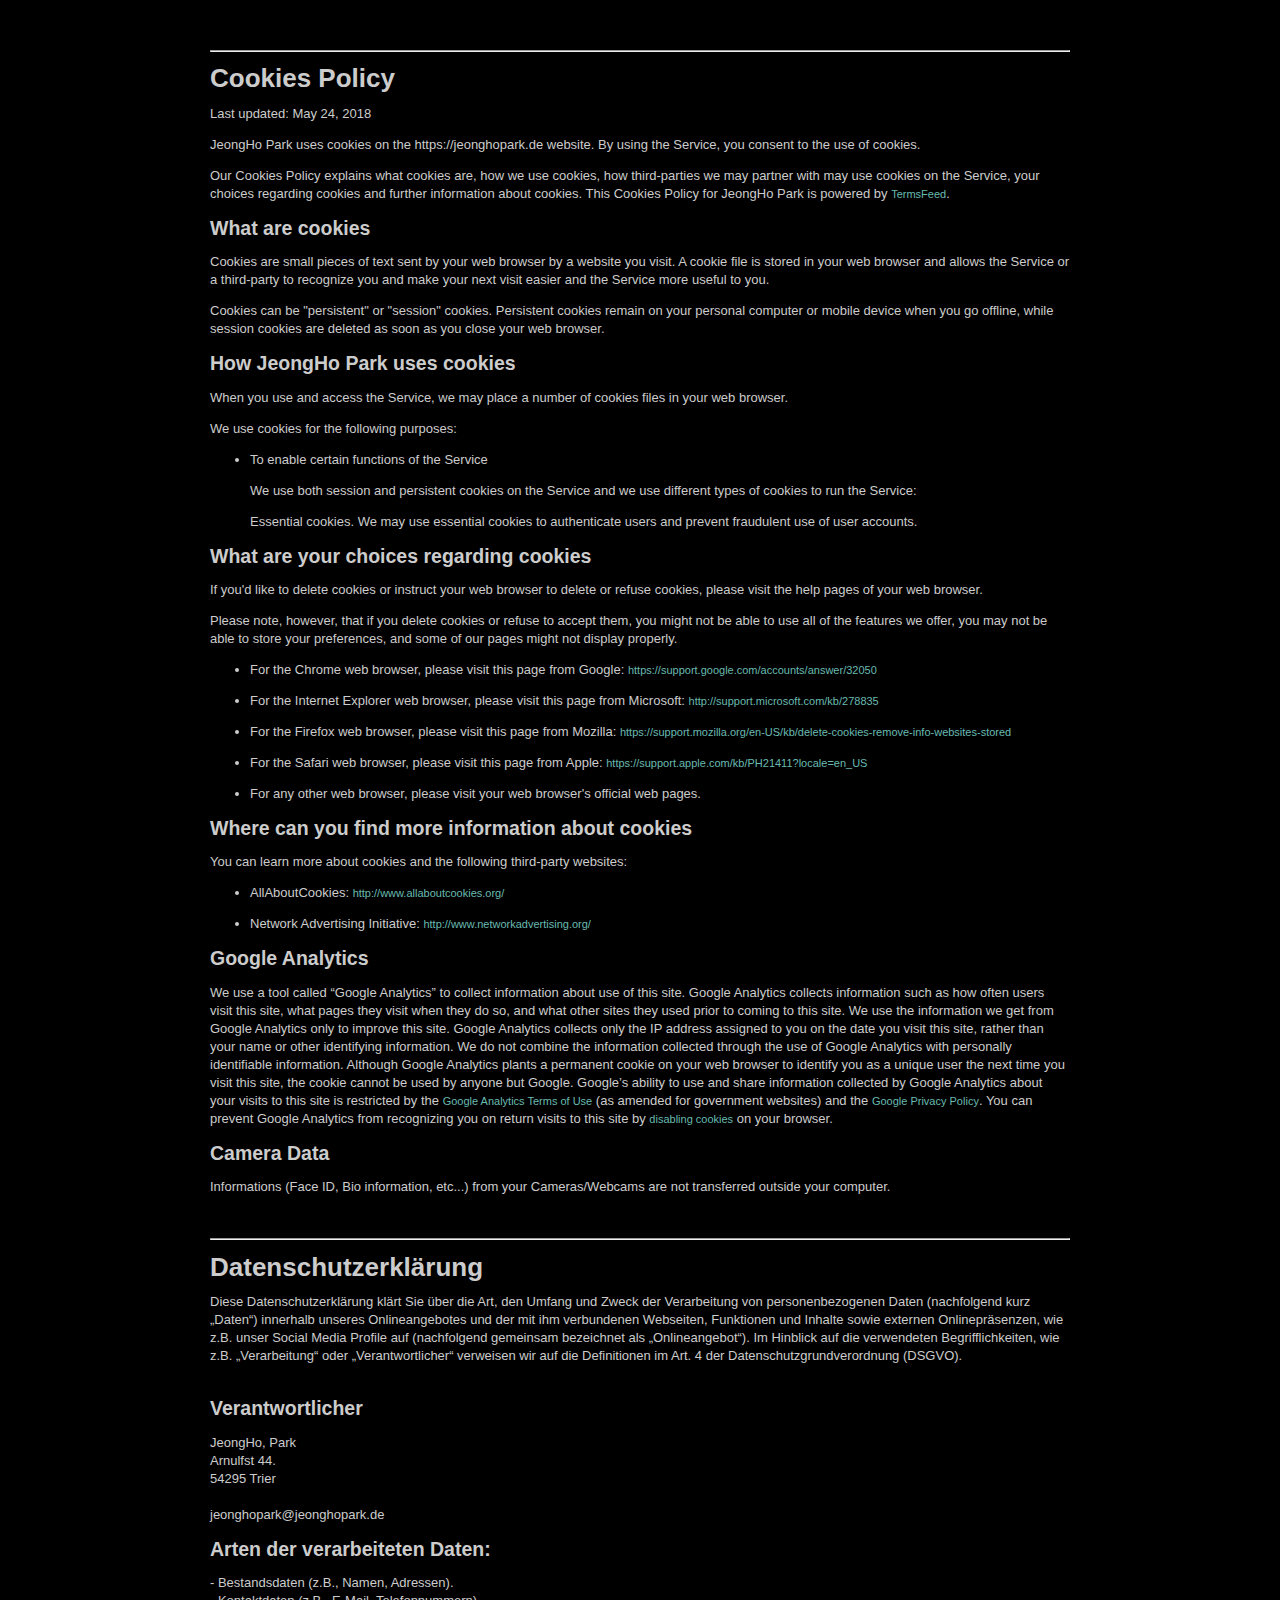
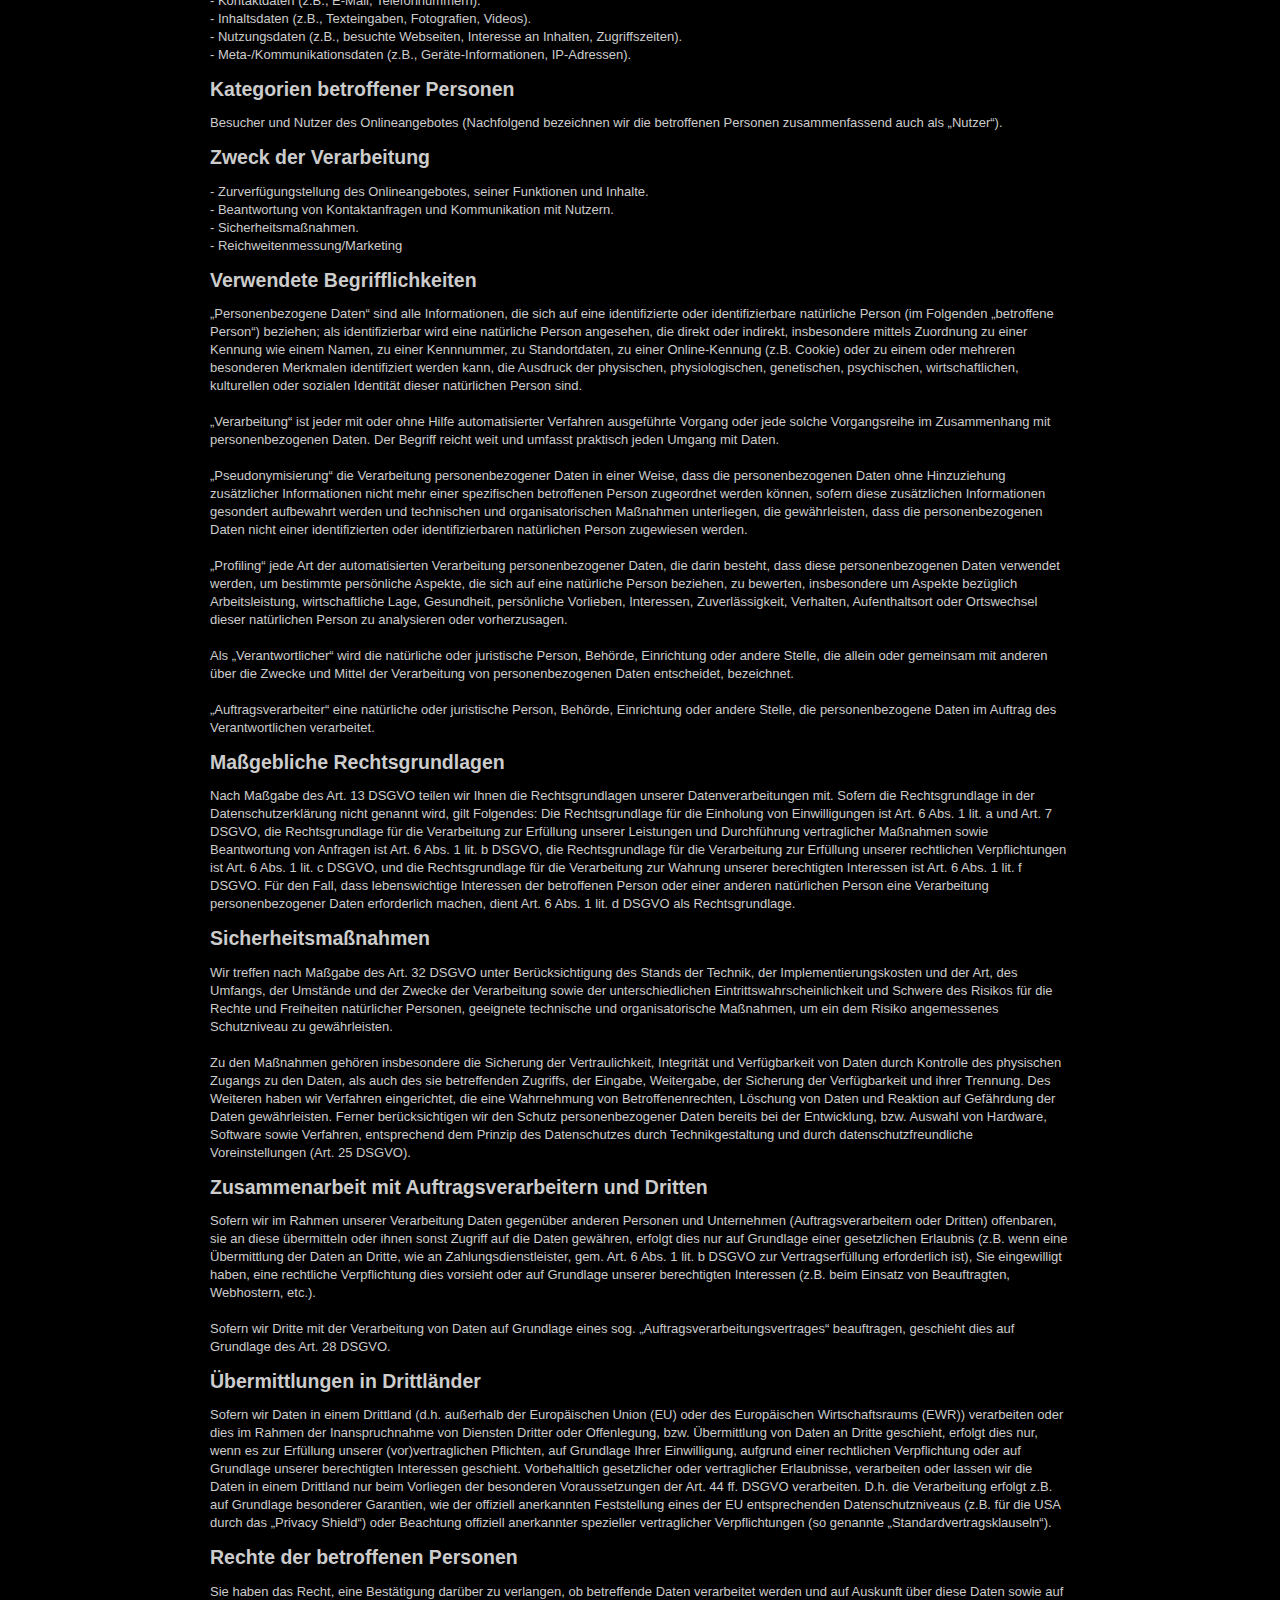
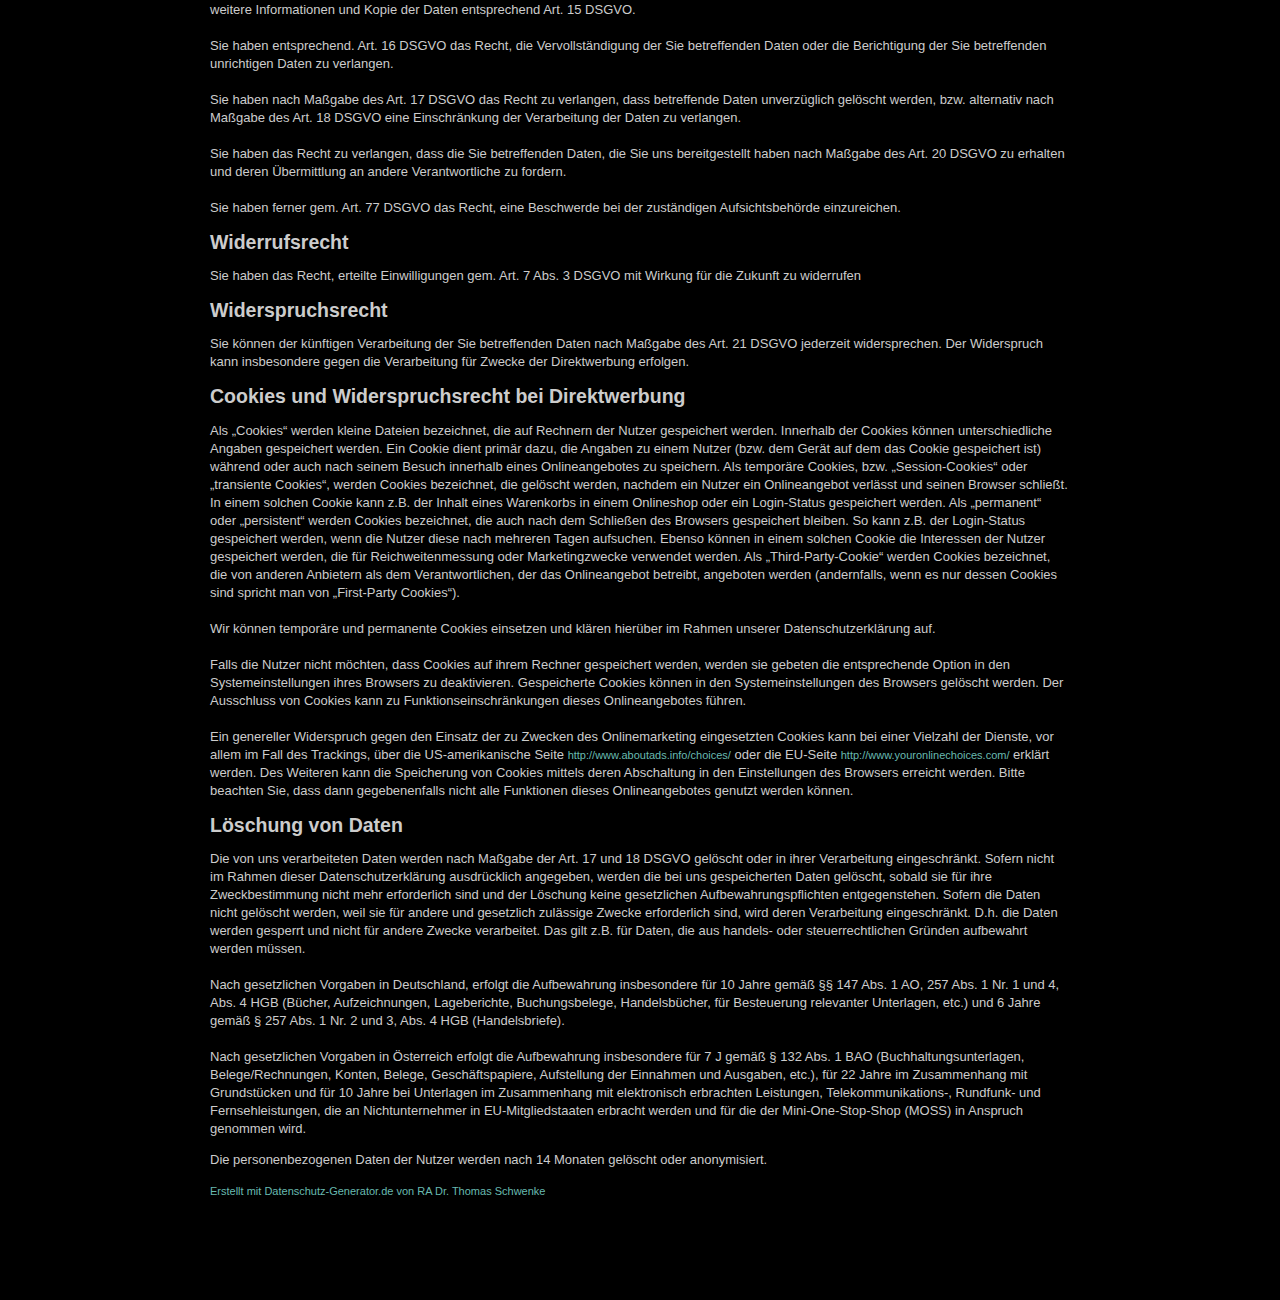
<file: privacypolicy.html>
<!DOCTYPE html PUBLIC "-//W3C//DTD XHTML 1.0 Transitional//EN" "http://www.w3.org/TR/xhtml1/DTD/xhtml1-transitional.dtd">
<html xmlns="http://www.w3.org/1999/xhtml">

<head>
    <meta http-equiv="Content-Type" content="text/html; charset=UTF-8" />
    <link rel="stylesheet" href="css/main.css">
</head>


<body>


<hr>
<h1>Cookies Policy</h1>

<p>Last updated: May 24, 2018</p>

<p>JeongHo Park uses cookies on the https://jeonghopark.de website. By using the Service, you consent to the use of cookies.</p>

<p>Our Cookies Policy explains what cookies are, how we use cookies, how third-parties we may partner with may use cookies on the Service, your choices regarding cookies and further information about cookies. This Cookies Policy  for JeongHo Park is powered by <a href="https://termsfeed.com/">TermsFeed</a>.</p>

<h2>What are cookies</h2>

<p>Cookies are small pieces of text sent by your web browser by a website you visit. A cookie file is stored in your web browser and allows the Service or a third-party to recognize you and make your next visit easier and the Service more useful to you.</p>

<p>Cookies can be "persistent" or "session" cookies. Persistent cookies remain on your personal computer or mobile device when you go offline, while session cookies are deleted as soon as you close your web browser.</p>

<h2>How JeongHo Park uses cookies</h2>

<p>When you use and access the Service, we may place a number of cookies files in your web browser.</p>

<p>We use cookies for the following purposes:</p>

<ul>
<li>
    <p>To enable certain functions of the Service</p>
    
    <p>We use both session and persistent cookies on the Service and we use different types of cookies to run the Service:</p>

    <p>Essential cookies. We may use essential cookies to authenticate users and prevent fraudulent use of user accounts.</p>
</li>
</ul>

<h2>What are your choices regarding cookies</h2>

<p>If you'd like to delete cookies or instruct your web browser to delete or refuse cookies, please visit the help pages of your web browser.</p>

<p>Please note, however, that if you delete cookies or refuse to accept them, you might not be able to use all of the features we offer, you may not be able to store your preferences, and some of our pages might not display properly.</p>

<ul>
<li>
    <p>For the Chrome web browser, please visit this page from Google: <a href="https://support.google.com/accounts/answer/32050">https://support.google.com/accounts/answer/32050</a></p>
</li>
<li>
    <p>For the Internet Explorer web browser, please visit this page from Microsoft: <a href="http://support.microsoft.com/kb/278835">http://support.microsoft.com/kb/278835</a></p>
</li>
<li>
    <p>For the Firefox web browser, please visit this page from Mozilla: <a href="https://support.mozilla.org/en-US/kb/delete-cookies-remove-info-websites-stored">https://support.mozilla.org/en-US/kb/delete-cookies-remove-info-websites-stored</a></p>
</li>
<li>
    <p>For the Safari web browser, please visit this page from Apple: <a href="https://support.apple.com/kb/PH21411?locale=en_US">https://support.apple.com/kb/PH21411?locale=en_US</a></p>
</li>
<li>
    <p>For any other web browser, please visit your web browser's official web pages.</p>
</li>
</ul>

<h2>Where can you find more information about cookies</h2>

<p>You can learn more about cookies and the following third-party websites:</p>

<ul>
<li>
    <p>AllAboutCookies: <a href="http://www.allaboutcookies.org/">http://www.allaboutcookies.org/</a></p>
</li>
<li>
    <p>Network Advertising Initiative: <a href="http://www.networkadvertising.org/">http://www.networkadvertising.org/</a></p>
</li>
</ul>


<h2>Google Analytics</h2>

We use a tool called “Google Analytics” to collect information about use of this site. Google Analytics collects information such as how often users visit this site, what pages they visit when they do so, and what other sites they used prior to coming to this site. We use the information we get from Google Analytics only to improve this site. Google Analytics collects only the IP address assigned to you on the date you visit this site, rather than your name or other identifying information. We do not combine the information collected through the use of Google Analytics with personally identifiable information. Although Google Analytics plants a permanent cookie on your web browser to identify you as a unique user the next time you visit this site, the cookie cannot be used by anyone but Google. Google’s ability to use and share information collected by Google Analytics about your visits to this site is restricted by the <a href="https://www.google.com/analytics/terms/us.html">Google Analytics Terms of Use</a> (as amended for government websites) and the <a href="https://policies.google.com/privacy">Google Privacy Policy</a>. You can prevent Google Analytics from recognizing you on return visits to this site by <a href="https://www.usa.gov/optout-instructions">disabling cookies</a> on your browser.



<h2>Camera Data</h2>
Informations (Face ID, Bio information, etc...) from your Cameras/Webcams are not transferred outside your computer.


<br><br><br>

<hr>

<h1>Datenschutzerklärung</h1>
<h2 id="dsg-general-intro"></h2><p>Diese Datenschutzerklärung klärt Sie über die Art, den Umfang und Zweck der Verarbeitung von personenbezogenen Daten (nachfolgend kurz „Daten“) innerhalb unseres Onlineangebotes und der mit ihm verbundenen Webseiten, Funktionen und Inhalte sowie externen Onlinepräsenzen, wie z.B. unser Social Media Profile auf (nachfolgend gemeinsam bezeichnet als „Onlineangebot“). Im Hinblick auf die verwendeten Begrifflichkeiten, wie z.B. „Verarbeitung“ oder „Verantwortlicher“ verweisen wir auf die Definitionen im Art. 4 der Datenschutzgrundverordnung (DSGVO).<br>
<br>
</p><h2 id="dsg-general-controller">Verantwortlicher</h2><p><span class="tsmcontroller">JeongHo, Park<br>
Arnulfst 44.<br>
54295 Trier<br>
<br>
jeonghopark@jeonghopark.de<br>
</span></p><h2 id="dsg-general-datatype">Arten der verarbeiteten Daten:</h2><p>-    Bestandsdaten (z.B., Namen, Adressen).<br>
-   Kontaktdaten (z.B., E-Mail, Telefonnummern).<br>
-   Inhaltsdaten (z.B., Texteingaben, Fotografien, Videos).<br>
-   Nutzungsdaten (z.B., besuchte Webseiten, Interesse an Inhalten, Zugriffszeiten).<br>
-   Meta-/Kommunikationsdaten (z.B., Geräte-Informationen, IP-Adressen).<br>
</p><h2 id="dsg-general-datasubjects">Kategorien betroffener Personen</h2><p>Besucher und Nutzer des Onlineangebotes (Nachfolgend bezeichnen wir die betroffenen Personen zusammenfassend auch als „Nutzer“).<br>
</p><h2 id="dsg-general-purpose">Zweck der Verarbeitung</h2><p>-    Zurverfügungstellung des Onlineangebotes, seiner Funktionen und  Inhalte.<br>
-   Beantwortung von Kontaktanfragen und Kommunikation mit Nutzern.<br>
-   Sicherheitsmaßnahmen.<br>
-   Reichweitenmessung/Marketing<br>
<span class="tsmcom"></span></p><h2 id="dsg-general-terms">Verwendete Begrifflichkeiten </h2><p>„Personenbezogene Daten“ sind alle Informationen, die sich auf eine identifizierte oder identifizierbare natürliche Person (im Folgenden „betroffene Person“) beziehen; als identifizierbar wird eine natürliche Person angesehen, die direkt oder indirekt, insbesondere mittels Zuordnung zu einer Kennung wie einem Namen, zu einer Kennnummer, zu Standortdaten, zu einer Online-Kennung (z.B. Cookie) oder zu einem oder mehreren besonderen Merkmalen identifiziert werden kann, die Ausdruck der physischen, physiologischen, genetischen, psychischen, wirtschaftlichen, kulturellen oder sozialen Identität dieser natürlichen Person sind.<br>
<br>
„Verarbeitung“ ist jeder mit oder ohne Hilfe automatisierter Verfahren ausgeführte Vorgang oder jede solche Vorgangsreihe im Zusammenhang mit personenbezogenen Daten. Der Begriff reicht weit und umfasst praktisch jeden Umgang mit Daten.<br>
<br>
„Pseudonymisierung“ die Verarbeitung personenbezogener Daten in einer Weise, dass die personenbezogenen Daten ohne Hinzuziehung zusätzlicher Informationen nicht mehr einer spezifischen betroffenen Person zugeordnet werden können, sofern diese zusätzlichen Informationen gesondert aufbewahrt werden und technischen und organisatorischen Maßnahmen unterliegen, die gewährleisten, dass die personenbezogenen Daten nicht einer identifizierten oder identifizierbaren natürlichen Person zugewiesen werden.<br>
<br>
„Profiling“ jede Art der automatisierten Verarbeitung personenbezogener Daten, die darin besteht, dass diese personenbezogenen Daten verwendet werden, um bestimmte persönliche Aspekte, die sich auf eine natürliche Person beziehen, zu bewerten, insbesondere um Aspekte bezüglich Arbeitsleistung, wirtschaftliche Lage, Gesundheit, persönliche Vorlieben, Interessen, Zuverlässigkeit, Verhalten, Aufenthaltsort oder Ortswechsel dieser natürlichen Person zu analysieren oder vorherzusagen.<br>
<br>
Als „Verantwortlicher“ wird die natürliche oder juristische Person, Behörde, Einrichtung oder andere Stelle, die allein oder gemeinsam mit anderen über die Zwecke und Mittel der Verarbeitung von personenbezogenen Daten entscheidet, bezeichnet.<br>
<br>
„Auftragsverarbeiter“ eine natürliche oder juristische Person, Behörde, Einrichtung oder andere Stelle, die personenbezogene Daten im Auftrag des Verantwortlichen verarbeitet.<br>
</p><h2 id="dsg-general-legalbasis">Maßgebliche Rechtsgrundlagen</h2><p>Nach Maßgabe des Art. 13 DSGVO teilen wir Ihnen die Rechtsgrundlagen unserer Datenverarbeitungen mit. Sofern die Rechtsgrundlage in der Datenschutzerklärung nicht genannt wird, gilt Folgendes: Die Rechtsgrundlage für die Einholung von Einwilligungen ist Art. 6 Abs. 1 lit. a und Art. 7 DSGVO, die Rechtsgrundlage für die Verarbeitung zur Erfüllung unserer Leistungen und Durchführung vertraglicher Maßnahmen sowie Beantwortung von Anfragen ist Art. 6 Abs. 1 lit. b DSGVO, die Rechtsgrundlage für die Verarbeitung zur Erfüllung unserer rechtlichen Verpflichtungen ist Art. 6 Abs. 1 lit. c DSGVO, und die Rechtsgrundlage für die Verarbeitung zur Wahrung unserer berechtigten Interessen ist Art. 6 Abs. 1 lit. f DSGVO. Für den Fall, dass lebenswichtige Interessen der betroffenen Person oder einer anderen natürlichen Person eine Verarbeitung personenbezogener Daten erforderlich machen, dient Art. 6 Abs. 1 lit. d DSGVO als Rechtsgrundlage.</p><h2 id="dsg-general-securitymeasures">Sicherheitsmaßnahmen</h2><p>Wir treffen nach Maßgabe des Art. 32 DSGVO unter Berücksichtigung des Stands der Technik, der Implementierungskosten und der Art, des Umfangs, der Umstände und der Zwecke der Verarbeitung sowie der unterschiedlichen Eintrittswahrscheinlichkeit und Schwere des Risikos für die Rechte und Freiheiten natürlicher Personen, geeignete technische und organisatorische Maßnahmen, um ein dem Risiko angemessenes Schutzniveau zu gewährleisten.<br>
<br>
Zu den Maßnahmen gehören insbesondere die Sicherung der Vertraulichkeit, Integrität und Verfügbarkeit von Daten durch Kontrolle des physischen Zugangs zu den Daten, als auch des sie betreffenden Zugriffs, der Eingabe, Weitergabe, der Sicherung der Verfügbarkeit und ihrer Trennung. Des Weiteren haben wir Verfahren eingerichtet, die eine Wahrnehmung von Betroffenenrechten, Löschung von Daten und Reaktion auf Gefährdung der Daten gewährleisten. Ferner berücksichtigen wir den Schutz personenbezogener Daten bereits bei der Entwicklung, bzw. Auswahl von Hardware, Software sowie Verfahren, entsprechend dem Prinzip des Datenschutzes durch Technikgestaltung und durch datenschutzfreundliche Voreinstellungen (Art. 25 DSGVO).<br>
</p><h2 id="dsg-general-coprocessing">Zusammenarbeit mit Auftragsverarbeitern und Dritten</h2><p>Sofern wir im Rahmen unserer Verarbeitung Daten gegenüber anderen Personen und Unternehmen (Auftragsverarbeitern oder Dritten) offenbaren, sie an diese übermitteln oder ihnen sonst Zugriff auf die Daten gewähren, erfolgt dies nur auf Grundlage einer gesetzlichen Erlaubnis (z.B. wenn eine Übermittlung der Daten an Dritte, wie an Zahlungsdienstleister, gem. Art. 6 Abs. 1 lit. b DSGVO zur Vertragserfüllung erforderlich ist), Sie eingewilligt haben, eine rechtliche Verpflichtung dies vorsieht oder auf Grundlage unserer berechtigten Interessen (z.B. beim Einsatz von Beauftragten, Webhostern, etc.). <br>
<br>
Sofern wir Dritte mit der Verarbeitung von Daten auf Grundlage eines sog. „Auftragsverarbeitungsvertrages“ beauftragen, geschieht dies auf Grundlage des Art. 28 DSGVO.</p><h2 id="dsg-general-thirdparty">Übermittlungen in Drittländer</h2><p>Sofern wir Daten in einem Drittland (d.h. außerhalb der Europäischen Union (EU) oder des Europäischen Wirtschaftsraums (EWR)) verarbeiten oder dies im Rahmen der Inanspruchnahme von Diensten Dritter oder Offenlegung, bzw. Übermittlung von Daten an Dritte geschieht, erfolgt dies nur, wenn es zur Erfüllung unserer (vor)vertraglichen Pflichten, auf Grundlage Ihrer Einwilligung, aufgrund einer rechtlichen Verpflichtung oder auf Grundlage unserer berechtigten Interessen geschieht. Vorbehaltlich gesetzlicher oder vertraglicher Erlaubnisse, verarbeiten oder lassen wir die Daten in einem Drittland nur beim Vorliegen der besonderen Voraussetzungen der Art. 44 ff. DSGVO verarbeiten. D.h. die Verarbeitung erfolgt z.B. auf Grundlage besonderer Garantien, wie der offiziell anerkannten Feststellung eines der EU entsprechenden Datenschutzniveaus (z.B. für die USA durch das „Privacy Shield“) oder Beachtung offiziell anerkannter spezieller vertraglicher Verpflichtungen (so genannte „Standardvertragsklauseln“).</p><h2 id="dsg-general-rightssubject">Rechte der betroffenen Personen</h2><p>Sie haben das Recht, eine Bestätigung darüber zu verlangen, ob betreffende Daten verarbeitet werden und auf Auskunft über diese Daten sowie auf weitere Informationen und Kopie der Daten entsprechend Art. 15 DSGVO.<br>
<br>
Sie haben entsprechend. Art. 16 DSGVO das Recht, die Vervollständigung der Sie betreffenden Daten oder die Berichtigung der Sie betreffenden unrichtigen Daten zu verlangen.<br>
<br>
Sie haben nach Maßgabe des Art. 17 DSGVO das Recht zu verlangen, dass betreffende Daten unverzüglich gelöscht werden, bzw. alternativ nach Maßgabe des Art. 18 DSGVO eine Einschränkung der Verarbeitung der Daten zu verlangen.<br>
<br>
Sie haben das Recht zu verlangen, dass die Sie betreffenden Daten, die Sie uns bereitgestellt haben nach Maßgabe des Art. 20 DSGVO zu erhalten und deren Übermittlung an andere Verantwortliche zu fordern. <br>
<br>
Sie haben ferner gem. Art. 77 DSGVO das Recht, eine Beschwerde bei der zuständigen Aufsichtsbehörde einzureichen.</p><h2 id="dsg-general-revokeconsent">Widerrufsrecht</h2><p>Sie haben das Recht, erteilte Einwilligungen gem. Art. 7 Abs. 3 DSGVO mit Wirkung für die Zukunft zu widerrufen</p><h2 id="dsg-general-object">Widerspruchsrecht</h2><p>Sie können der künftigen Verarbeitung der Sie betreffenden Daten nach Maßgabe des Art. 21 DSGVO jederzeit widersprechen. Der Widerspruch kann insbesondere gegen die Verarbeitung für Zwecke der Direktwerbung erfolgen.</p><h2 id="dsg-general-cookies">Cookies und Widerspruchsrecht bei Direktwerbung</h2><p>Als „Cookies“ werden kleine Dateien bezeichnet, die auf Rechnern der Nutzer gespeichert werden. Innerhalb der Cookies können unterschiedliche Angaben gespeichert werden. Ein Cookie dient primär dazu, die Angaben zu einem Nutzer (bzw. dem Gerät auf dem das Cookie gespeichert ist) während oder auch nach seinem Besuch innerhalb eines Onlineangebotes zu speichern. Als temporäre Cookies, bzw. „Session-Cookies“ oder „transiente Cookies“, werden Cookies bezeichnet, die gelöscht werden, nachdem ein Nutzer ein Onlineangebot verlässt und seinen Browser schließt. In einem solchen Cookie kann z.B. der Inhalt eines Warenkorbs in einem Onlineshop oder ein Login-Status gespeichert werden. Als „permanent“ oder „persistent“ werden Cookies bezeichnet, die auch nach dem Schließen des Browsers gespeichert bleiben. So kann z.B. der Login-Status gespeichert werden, wenn die Nutzer diese nach mehreren Tagen aufsuchen. Ebenso können in einem solchen Cookie die Interessen der Nutzer gespeichert werden, die für Reichweitenmessung oder Marketingzwecke verwendet werden. Als „Third-Party-Cookie“ werden Cookies bezeichnet, die von anderen Anbietern als dem Verantwortlichen, der das Onlineangebot betreibt, angeboten werden (andernfalls, wenn es nur dessen Cookies sind spricht man von „First-Party Cookies“).<br>
<br>
Wir können temporäre und permanente Cookies einsetzen und klären hierüber im Rahmen unserer Datenschutzerklärung auf.<br>
<br>
Falls die Nutzer nicht möchten, dass Cookies auf ihrem Rechner gespeichert werden, werden sie gebeten die entsprechende Option in den Systemeinstellungen ihres Browsers zu deaktivieren. Gespeicherte Cookies können in den Systemeinstellungen des Browsers gelöscht werden. Der Ausschluss von Cookies kann zu Funktionseinschränkungen dieses Onlineangebotes führen.<br>
<br>
Ein genereller Widerspruch gegen den Einsatz der zu Zwecken des Onlinemarketing eingesetzten Cookies kann bei einer Vielzahl der Dienste, vor allem im Fall des Trackings, über die US-amerikanische Seite <a href="http://www.aboutads.info/choices/">http://www.aboutads.info/choices/</a> oder die EU-Seite <a href="http://www.youronlinechoices.com/">http://www.youronlinechoices.com/</a> erklärt werden. Des Weiteren kann die Speicherung von Cookies mittels deren Abschaltung in den Einstellungen des Browsers erreicht werden. Bitte beachten Sie, dass dann gegebenenfalls nicht alle Funktionen dieses Onlineangebotes genutzt werden können.</p><h2 id="dsg-general-erasure">Löschung von Daten</h2><p>Die von uns verarbeiteten Daten werden nach Maßgabe der Art. 17 und 18 DSGVO gelöscht oder in ihrer Verarbeitung eingeschränkt. Sofern nicht im Rahmen dieser Datenschutzerklärung ausdrücklich angegeben, werden die bei uns gespeicherten Daten gelöscht, sobald sie für ihre Zweckbestimmung nicht mehr erforderlich sind und der Löschung keine gesetzlichen Aufbewahrungspflichten entgegenstehen. Sofern die Daten nicht gelöscht werden, weil sie für andere und gesetzlich zulässige Zwecke erforderlich sind, wird deren Verarbeitung eingeschränkt. D.h. die Daten werden gesperrt und nicht für andere Zwecke verarbeitet. Das gilt z.B. für Daten, die aus handels- oder steuerrechtlichen Gründen aufbewahrt werden müssen.<br>
<br>
Nach gesetzlichen Vorgaben in Deutschland, erfolgt die Aufbewahrung insbesondere für 10 Jahre gemäß §§ 147 Abs. 1 AO, 257 Abs. 1 Nr. 1 und 4, Abs. 4 HGB (Bücher, Aufzeichnungen, Lageberichte, Buchungsbelege, Handelsbücher, für Besteuerung relevanter Unterlagen, etc.) und 6 Jahre gemäß § 257 Abs. 1 Nr. 2 und 3, Abs. 4 HGB (Handelsbriefe). <br>
<br>
Nach gesetzlichen Vorgaben in Österreich erfolgt die Aufbewahrung insbesondere für 7 J gemäß § 132 Abs. 1 BAO (Buchhaltungsunterlagen, Belege/Rechnungen, Konten, Belege, Geschäftspapiere, Aufstellung der Einnahmen und Ausgaben, etc.), für 22 Jahre im Zusammenhang mit Grundstücken und für 10 Jahre bei Unterlagen im Zusammenhang mit elektronisch erbrachten Leistungen, Telekommunikations-, Rundfunk- und Fernsehleistungen, die an Nichtunternehmer in EU-Mitgliedstaaten erbracht werden und für die der Mini-One-Stop-Shop (MOSS) in Anspruch genommen wird.</p><p></p>


<!-- <h2 id="dsg-disqus">DISQUS-Kommentarfunktion</h2><p></p><p><span class="ts-muster-content">Wir setzen auf Grundlage unserer berechtigten Interessen an einer effizienten, sicheren und nutzerfreundlichen Kommentarverwaltung gem. Art. 6 Abs. 1 lit. f. DSGVO den Kommentardienst DISQUS, angeboten von der DISQUS, Inc., 301 Howard St, Floor 3 San Francisco, California- 94105, USA, ein. DISQUS ist unter dem Privacy-Shield-Abkommen zertifiziert und bietet hierdurch eine Garantie, das europäische Datenschutzrecht einzuhalten: <a target="_blank" href="https://www.privacyshield.gov/participant?id=a2zt0000000TRkEAAW&amp;status=Active">https://www.privacyshield.gov/participant?id=a2zt0000000TRkEAAW&amp;status=Active</a>.<br>
<br>
Zur Nutzung der DISQUS Kommentarfunktion können Nutzer sich über ein eigenes DISQUS-Nutzer-Konto oder einen bestehende Social-Media-Konten (z.B. OpenID, Facebook, Twitter oder Google) anmelden. Hierbei werden die Anmeldedaten der Nutzer durch DISQS von den Plattformen bezogen. Es ist ebenfalls möglich, die DISQUS-Kommentarfunktion als Gast, ohne Erstellung oder Verwendung Nutzerkontos bei DISQUS oder einem der angegebenen Social-Media-Anbieter, zu nutzen.<br>
<br>
Wir betten lediglich DISQUS mit seinen Funktionen in unsere Website ein, wobei wir auf die Kommentare der Nutzer Einfluss nehmen können. Die Nutzer treten jedoch in eine unmittelbare Vertragsbeziehung mit DISQUS, in deren Rahmen DISQS die Kommentare der Nutzer verarbeitet und ein Ansprechpartner für etwaige Löschung der Daten der Nutzer ist. Wir verweisen hierbei auf die Datenschutzerklärung von DISQUS: <a target="_blank" href="https://help.disqus.com/terms-and-policies/disqus-privacy-policy">https://help.disqus.com/terms-and-policies/disqus-privacy-policy</a> und weisen die Nutzer ebenfalls darauf hin, dass sie davon ausgehen können, dass DISQUS neben dem Kommentarinhalt auch deren IP-Adresse und den Zeitpunkt des Kommentars speichert sowie Cookies auf den Rechnern der Nutzer speichert und zur Darstellung von Werbung nutzen kann. Nutzer können jedoch der Verarbeitung ihrer Daten zwecks Darstellung von Anzeigen widersprechen: <a target="_blank" href="https://disqus.com/data-sharing-settings/">https://disqus.com/data-sharing-settings</a>. <br>
</span></p><p></p><h2 id="dsg-ga-googleanalytics">Google Analytics</h2><p></p><p><span class="ts-muster-content">Wir setzen auf Grundlage unserer berechtigten Interessen (d.h. Interesse an der Analyse, Optimierung und wirtschaftlichem Betrieb unseres Onlineangebotes im Sinne des Art. 6 Abs. 1 lit. f. DSGVO) Google Analytics, einen Webanalysedienst der Google LLC („Google“) ein. Google verwendet Cookies. Die durch das Cookie erzeugten Informationen über Benutzung des Onlineangebotes durch die Nutzer werden in der Regel an einen Server von Google in den USA übertragen und dort gespeichert.<br>
<br>
Google ist unter dem Privacy-Shield-Abkommen zertifiziert und bietet hierdurch eine Garantie, das europäische Datenschutzrecht einzuhalten (<a target="_blank" href="https://www.privacyshield.gov/participant?id=a2zt000000001L5AAI&amp;status=Active">https://www.privacyshield.gov/participant?id=a2zt000000001L5AAI&amp;status=Active</a>).<br>
<br>
Google wird diese Informationen in unserem Auftrag benutzen, um die Nutzung unseres Onlineangebotes durch die Nutzer auszuwerten, um Reports über die Aktivitäten innerhalb dieses Onlineangebotes zusammenzustellen und um weitere, mit der Nutzung dieses Onlineangebotes und der Internetnutzung verbundene Dienstleistungen, uns gegenüber zu erbringen. Dabei können aus den verarbeiteten Daten pseudonyme Nutzungsprofile der Nutzer erstellt werden.<br>
<br>
Wir setzen Google Analytics nur mit aktivierter IP-Anonymisierung ein. Das bedeutet, die IP-Adresse der Nutzer wird von Google innerhalb von Mitgliedstaaten der Europäischen Union oder in anderen Vertragsstaaten des Abkommens über den Europäischen Wirtschaftsraum gekürzt. Nur in Ausnahmefällen wird die volle IP-Adresse an einen Server von Google in den USA übertragen und dort gekürzt.<br>
<br>
Die von dem Browser des Nutzers übermittelte IP-Adresse wird nicht mit anderen Daten von Google zusammengeführt. Die Nutzer können die Speicherung der Cookies durch eine entsprechende Einstellung ihrer Browser-Software verhindern; die Nutzer können darüber hinaus die Erfassung der durch das Cookie erzeugten und auf ihre Nutzung des Onlineangebotes bezogenen Daten an Google sowie die Verarbeitung dieser Daten durch Google verhindern, indem sie das unter folgendem Link verfügbare Browser-Plugin herunterladen und installieren:&nbsp;<a target="_blank" href="http://tools.google.com/dlpage/gaoptout?hl=de">http://tools.google.com/dlpage/gaoptout?hl=de</a>.<br>
<br>
Weitere Informationen zur Datennutzung durch Google, Einstellungs- und Widerspruchsmöglichkeiten, erfahren Sie in der Datenschutzerklärung von Google (<a target="_blank" href="https://policies.google.com/technologies/ads">https://policies.google.com/technologies/ads</a>) sowie in den Einstellungen für die Darstellung von Werbeeinblendungen durch Google <a target="_blank" href="https://adssettings.google.com/authenticated">(https://adssettings.google.com/authenticated</a>).<br>
<br> -->


Die personenbezogenen Daten der Nutzer werden nach 14 Monaten gelöscht oder anonymisiert.</span></p><a href="https://datenschutz-generator.de" class="dsg1-5" rel="nofollow" target="_blank">Erstellt mit Datenschutz-Generator.de von RA Dr. Thomas Schwenke</a>

</body>

</html>
</file>
<file: css/main.css>
body
{
    background: #000;
    color: #ccc;
    width: 860px;
    /*height: auto;*/
    /*margin: 0 auto;*/
    margin: 50px auto 100px auto;
    /*text-align: center;*/
    font-size: 13px;
    font-weight: 500;
    /*font-family: "Lucida Console", Monaco, monospace;*/
    font-family: "Raleway", Monaco, sans-serif;
    line-height: 18px;
}

a:link 
{
    color:#68BAB0;
    text-decoration: none;
    font-size: 11px;
}
a:visited 
{
    color:#FFA099;
    font-size: 11px;
}
a:hover 
{
    color:#08AF99;
    font-size: 11px;
}
a:active 
{
    color:#0000FF;
    font-size: 11px;
}


#footInfo
{
	bottom : 0px;
	max-width: 790px;
    margin: 20px 0px 5px 0px;
}


#container
{
/*     position: static; */
	/*max-width: 960px;*/
    width: auto;
    height: auto;
    margin: 0 auto;
    padding: 0px 0px 0px 0px;
    border  : solid 0px #00ff00;
}

#navigation
{
    position: static;
	max-width: 790px;
/*     height: auto; */
    /*margin: 30px 10px 10px 10px;*/
    /*padding: 20px 10px 0px 20px;*/
    border  : solid 1px #F1F1F1;    
    background: #ffffff;    
}




.img
{
	max-width: 100%;
    height: auto;

}


.postImg
{
	max-width: 100%;
/* 	width : 500px; */
    max-height : 200px;

}


.cell
{
/*     position  : static; */
	width: auto;
    height: auto;
    float: left;
    margin: 0px 0px 2px 10px;
}

.cellHead
{
/*     position  : static; */
	width: auto;
    height: auto;
    float: left;
    margin: 0px 0px 10px 10px;
}

.thumb
{
    /*position  : static;*/
    width: 500px;
    margin: 0px;
    float: left;
    background: #000;
    border  : solid 0px #ff0000;    
}

.thumbtag
{
    position  : absolute;
	max: 100%;
    width: 62px;
    margin: 0px;
    border  : solid 0px #ff0000;    
}


.textRight
{
/*     position  : relative; */
    float: left;
    left : 0px;
    width: 300px;
    height: auto;
	max-width: auto;
	min-width: 140px;
	
/*     height: 154px; */
    padding: 5px 0px 30px 10px;
    border  : solid 0px #ff0000;    
    line-height : 1.2em;
}

.naviRight
{
/*     position  : relative; */
    float: left;
    left : 0px;
    width: 300px;
    height: auto;
	max-width: auto;
	min-width: 140px;
	
/*     height: 154px; */
    padding: 0px 0px 30px 10px;
    border  : solid 0px #ff0000;    
    line-height : 1.2em;
}


.text
{
    /*position  : relative;*/
    float: left;
    width: 300px;
	max-width: 100%;
	min-width: 100px;
    height: auto;
/*     height: 195px; */
    padding: 7px 0px 0px 10px;
    border  : solid 0px #ff0000;    
}

.title
{
    font-weight: normal;
}

.subTitle
{
    font-weight: normal;
    font-size: 11px;
}
</file>
